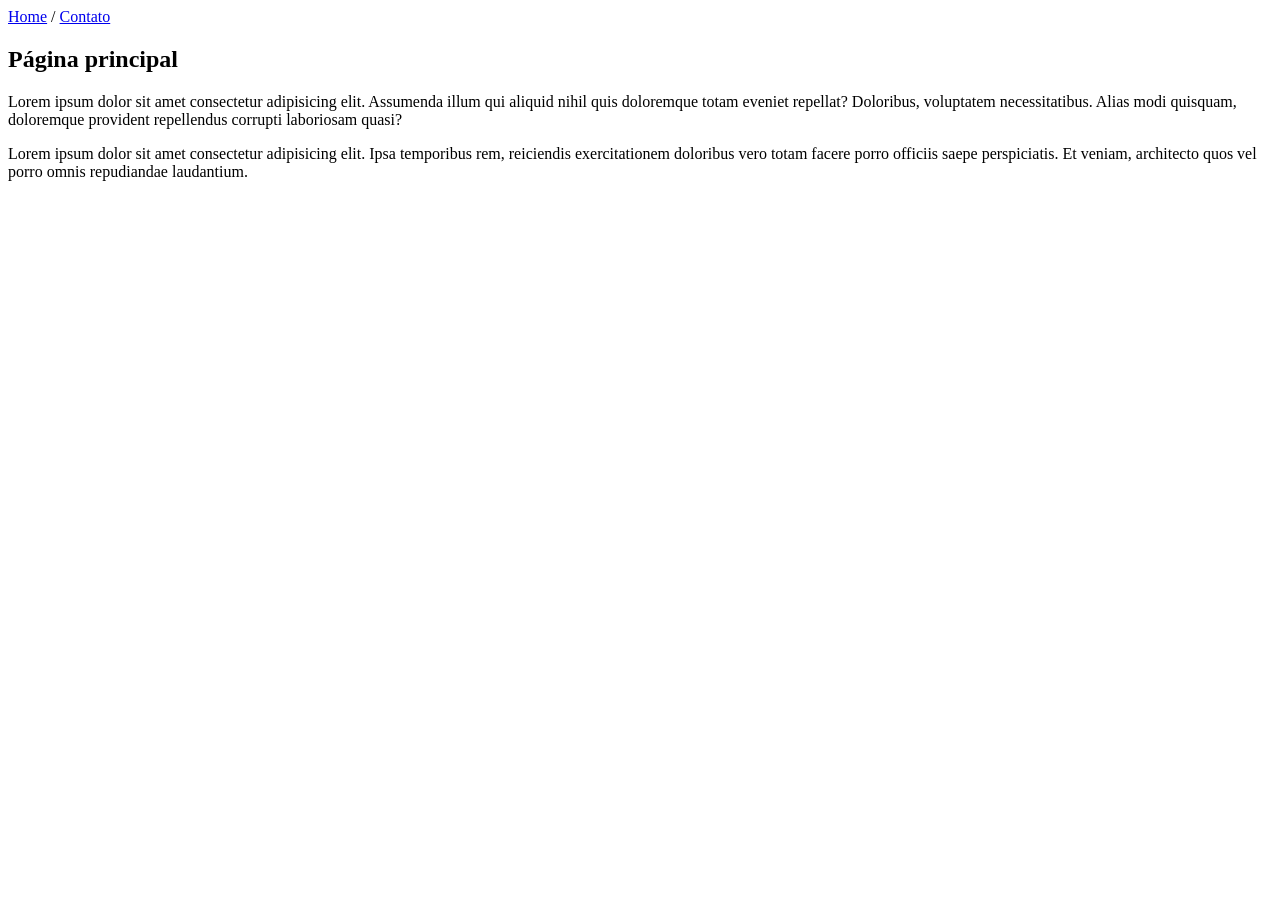
<file: HtmlCurso/navegarLinks/index.html>
<!DOCTYPE html>
<html lang="pt-br">

<html>
    <head>
    <meta charset="UTF-8">
    <meta name="viewport" content="width=device-width, initial-scale=1.0">
    <title>Página Principal</title>
    </head>

    <body>
    
        <!-- Botão para acessar outra Pag.-->
        <a href="index.html">Home</a>
        /
        <a href="contato.html">Contato</a>

       <h2>Página principal</h2>
       <p>Lorem ipsum dolor sit amet consectetur adipisicing elit. Assumenda illum qui aliquid nihil quis doloremque totam eveniet repellat? Doloribus, voluptatem necessitatibus. Alias modi quisquam, doloremque provident repellendus corrupti laboriosam quasi?</p>

       <p>Lorem ipsum dolor sit amet consectetur adipisicing elit. Ipsa temporibus rem, reiciendis exercitationem doloribus vero totam facere porro officiis saepe perspiciatis. Et veniam, architecto quos vel porro omnis repudiandae laudantium.</p>

    </body>

</html>
</file>
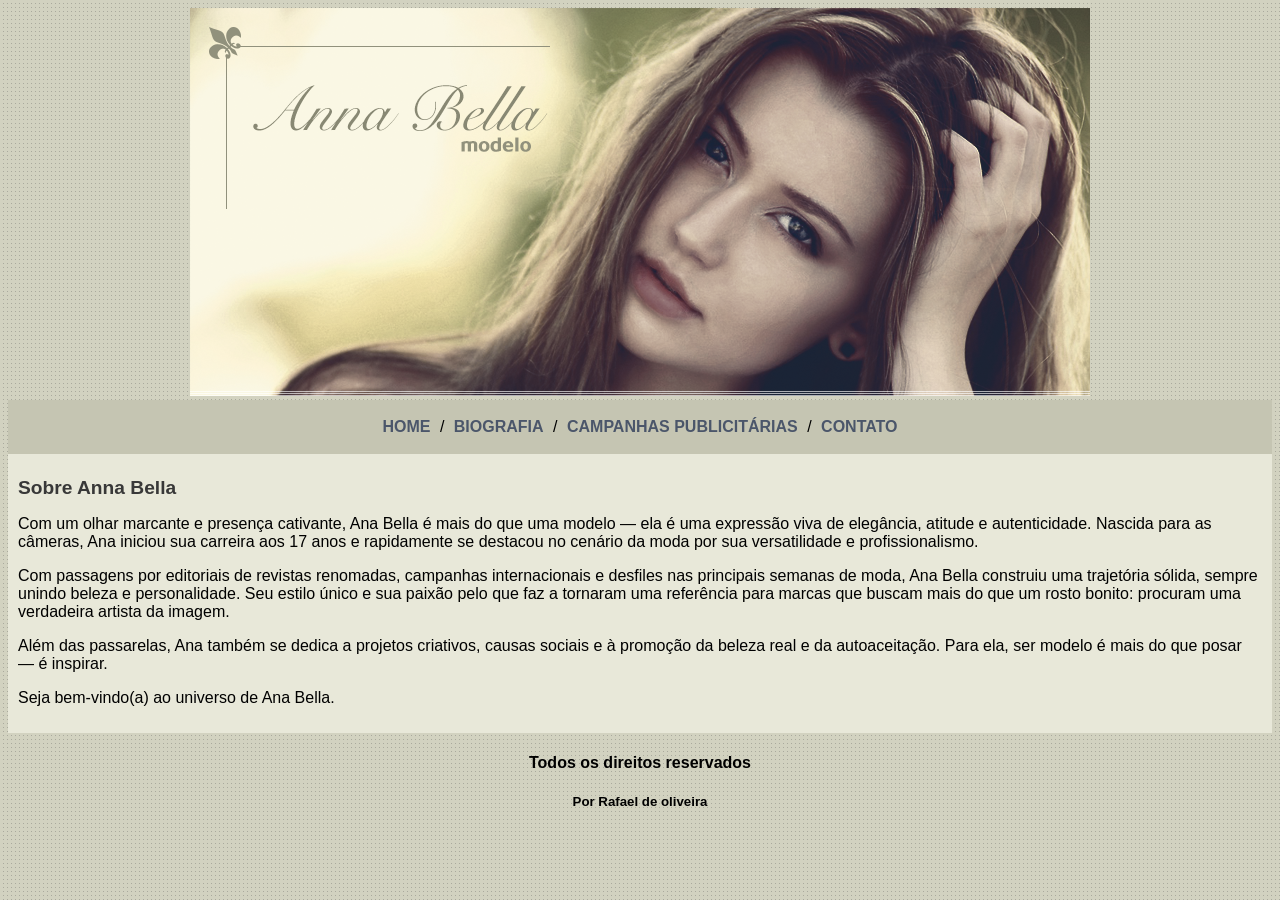
<file: HtmlCurso/projetoAnaBella/index.html>
<!DOCTYPE html>
<html lang="en">
<head>
    <meta charset="UTF-8">
    <meta name="viewport" content="width=device-width, initial-scale=1.0">
    <title>Ana Bella Oficial</title>

    <link rel="stylesheet" type="text/css" href="estilo.css">

</head>
<body>

    <div>

        <div id="principal">
            
           <div class="centralizar"> <img src="imagens/capa.png"> </div> 

            <div id="menu" class="centralizar">
                
                <a href="index.html">HOME</a> /
                <a href="biografia.html">BIOGRAFIA</a> /
                <a href="campanhas-publicitarias.html">CAMPANHAS PUBLICITÁRIAS</a> /
                <a href="contato.html">CONTATO</a> 

            </div>

            <div>

                <div id="conteudo"> <!-- Inicio conteúdo -->

                    <h1>Sobre Anna Bella</h1>
                    <p>
                        Com um olhar marcante e presença cativante, Ana Bella é mais do que uma modelo — ela é uma expressão viva de
                        elegância, atitude e autenticidade. Nascida para as câmeras, Ana iniciou sua carreira aos 17 anos e rapidamente 
                        se destacou no cenário da moda por sua versatilidade e profissionalismo.
                    </p>

                    <p>
                        Com passagens por editoriais de revistas renomadas, campanhas internacionais e desfiles nas principais semanas de 
                        moda, Ana Bella construiu uma trajetória sólida, sempre unindo beleza e personalidade. Seu estilo único e sua paixão 
                        pelo que faz a tornaram uma referência para marcas que buscam mais do que um rosto bonito: procuram uma verdadeira 
                        artista da imagem. 
                    </p>

                    <p>
                        Além das passarelas, Ana também se dedica a projetos criativos, causas sociais e à promoção da beleza real e da 
                        autoaceitação. Para ela, ser modelo é mais do que posar — é inspirar.
                    </p>

                    <p>Seja bem-vindo(a) ao universo de Ana Bella.</p> 
                
                </div> <!-- fim conteúdo -->

                <div id="rodape">

                    <h4>Todos os direitos reservados</h4>
                    <h5>Por Rafael de oliveira</h5>

                </div>

            </div>

        </div>

    </div>
    
</body>
</html>
</file>
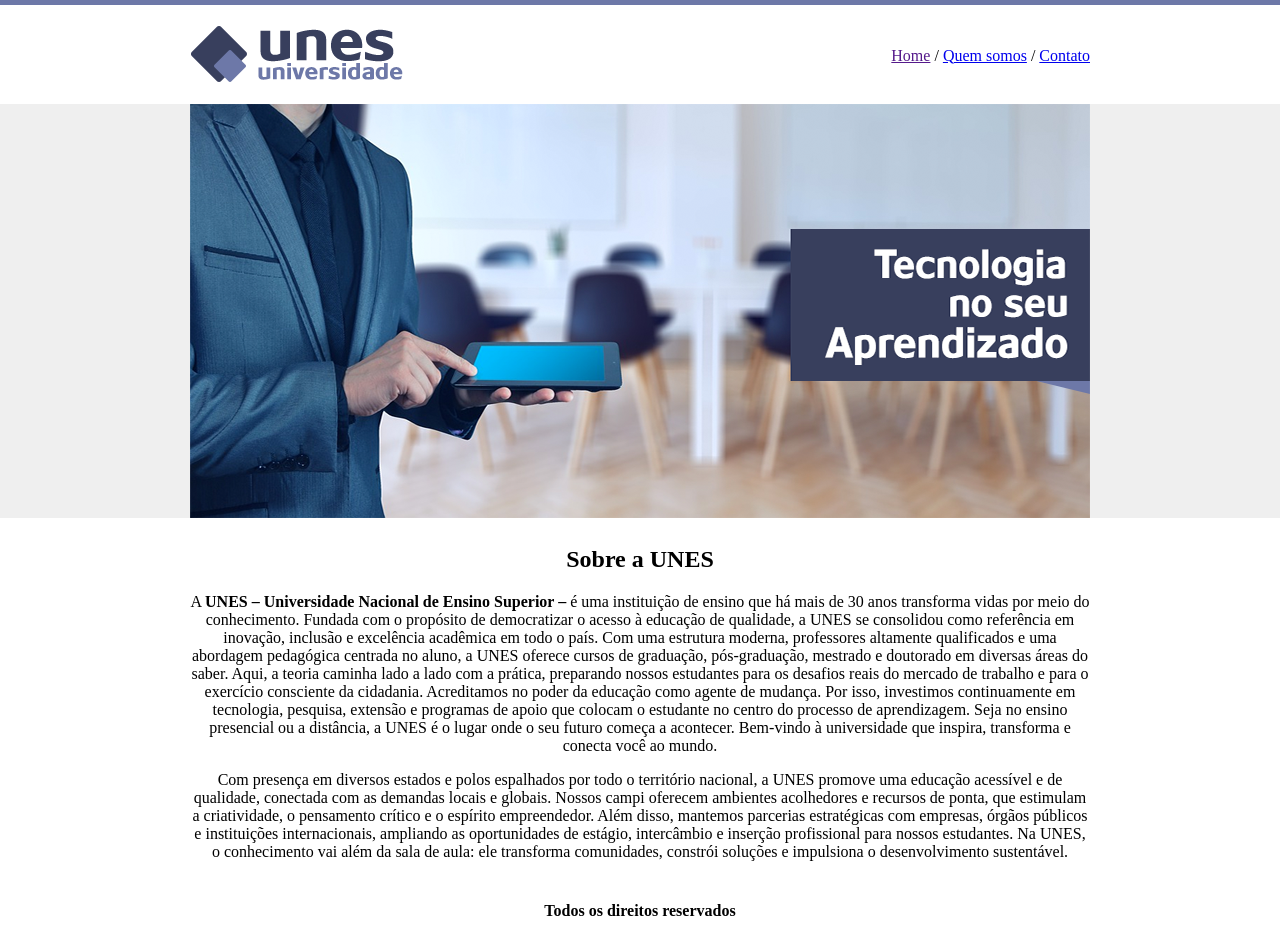
<file: HtmlCurso/projetoFinal/index.html>
<!DOCTYPE html>
<html lang="pt-br">

<html>
    <head>
    <meta charset="UTF-8">
    <meta name="viewport" content="width=device-width, initial-scale=1.0">
    <title>UNES - Página Principal</title>
    </head>

    <body background="imagens/fundo.png">
    
        <table border="0" width="900" align="center">

            <tr>
                <td height="89"><img src="imagens/logo.png"></td>
                <td align="right">
                    <a href="">Home</a> /
                    <a href="quemSomos.html">Quem somos</a> /
                    <a href="contato.html">Contato</a>
                </td>
            </tr>

            <tr>
                <td colspan="2">
                    <img src="imagens/capa.png">
                </td>
            </tr>

            <tr>
                <td colspan="2">

                    <h2 align="center">Sobre a UNES</h2>
                    <p align="center">
                        A <strong>UNES – Universidade Nacional de Ensino Superior –</strong> é uma instituição de ensino que há mais de 30 anos transforma vidas por meio do conhecimento. Fundada com o propósito de democratizar o acesso à educação de qualidade, a UNES se consolidou como referência em inovação, inclusão e excelência acadêmica em todo o país.

                        Com uma estrutura moderna, professores altamente qualificados e uma abordagem pedagógica centrada no aluno, a UNES oferece cursos de graduação, pós-graduação, mestrado e doutorado em diversas áreas do saber. Aqui, a teoria caminha lado a lado com a prática, preparando nossos estudantes para os desafios reais do mercado de trabalho e para o exercício consciente da cidadania.

                        Acreditamos no poder da educação como agente de mudança. Por isso, investimos continuamente em tecnologia, pesquisa, extensão e programas de apoio que colocam o estudante no centro do processo de aprendizagem.

                        Seja no ensino presencial ou a distância, a UNES é o lugar onde o seu futuro começa a acontecer. Bem-vindo à universidade que inspira, transforma e conecta você ao mundo.
                    </p>

                    <p align="center">
                        Com presença em diversos estados e polos espalhados por todo o território nacional, a UNES promove uma educação acessível e de qualidade, conectada com as demandas locais e globais. Nossos campi oferecem ambientes acolhedores e recursos de ponta, que estimulam a criatividade, o pensamento crítico e o espírito empreendedor. Além disso, mantemos parcerias estratégicas com empresas,
                        órgãos públicos e instituições internacionais, ampliando as oportunidades de estágio, intercâmbio e inserção profissional para nossos estudantes. Na UNES, o conhecimento vai além da sala de aula: ele transforma comunidades, constrói soluções e impulsiona o desenvolvimento sustentável.
                    </p>

                </td>
            </tr>

            <tr>
                <td colspan="2" align="center">
                    <h4>Todos os direitos reservados</h4>
                </td>
            </tr>

        </table>

    </body>

</html>
</file>
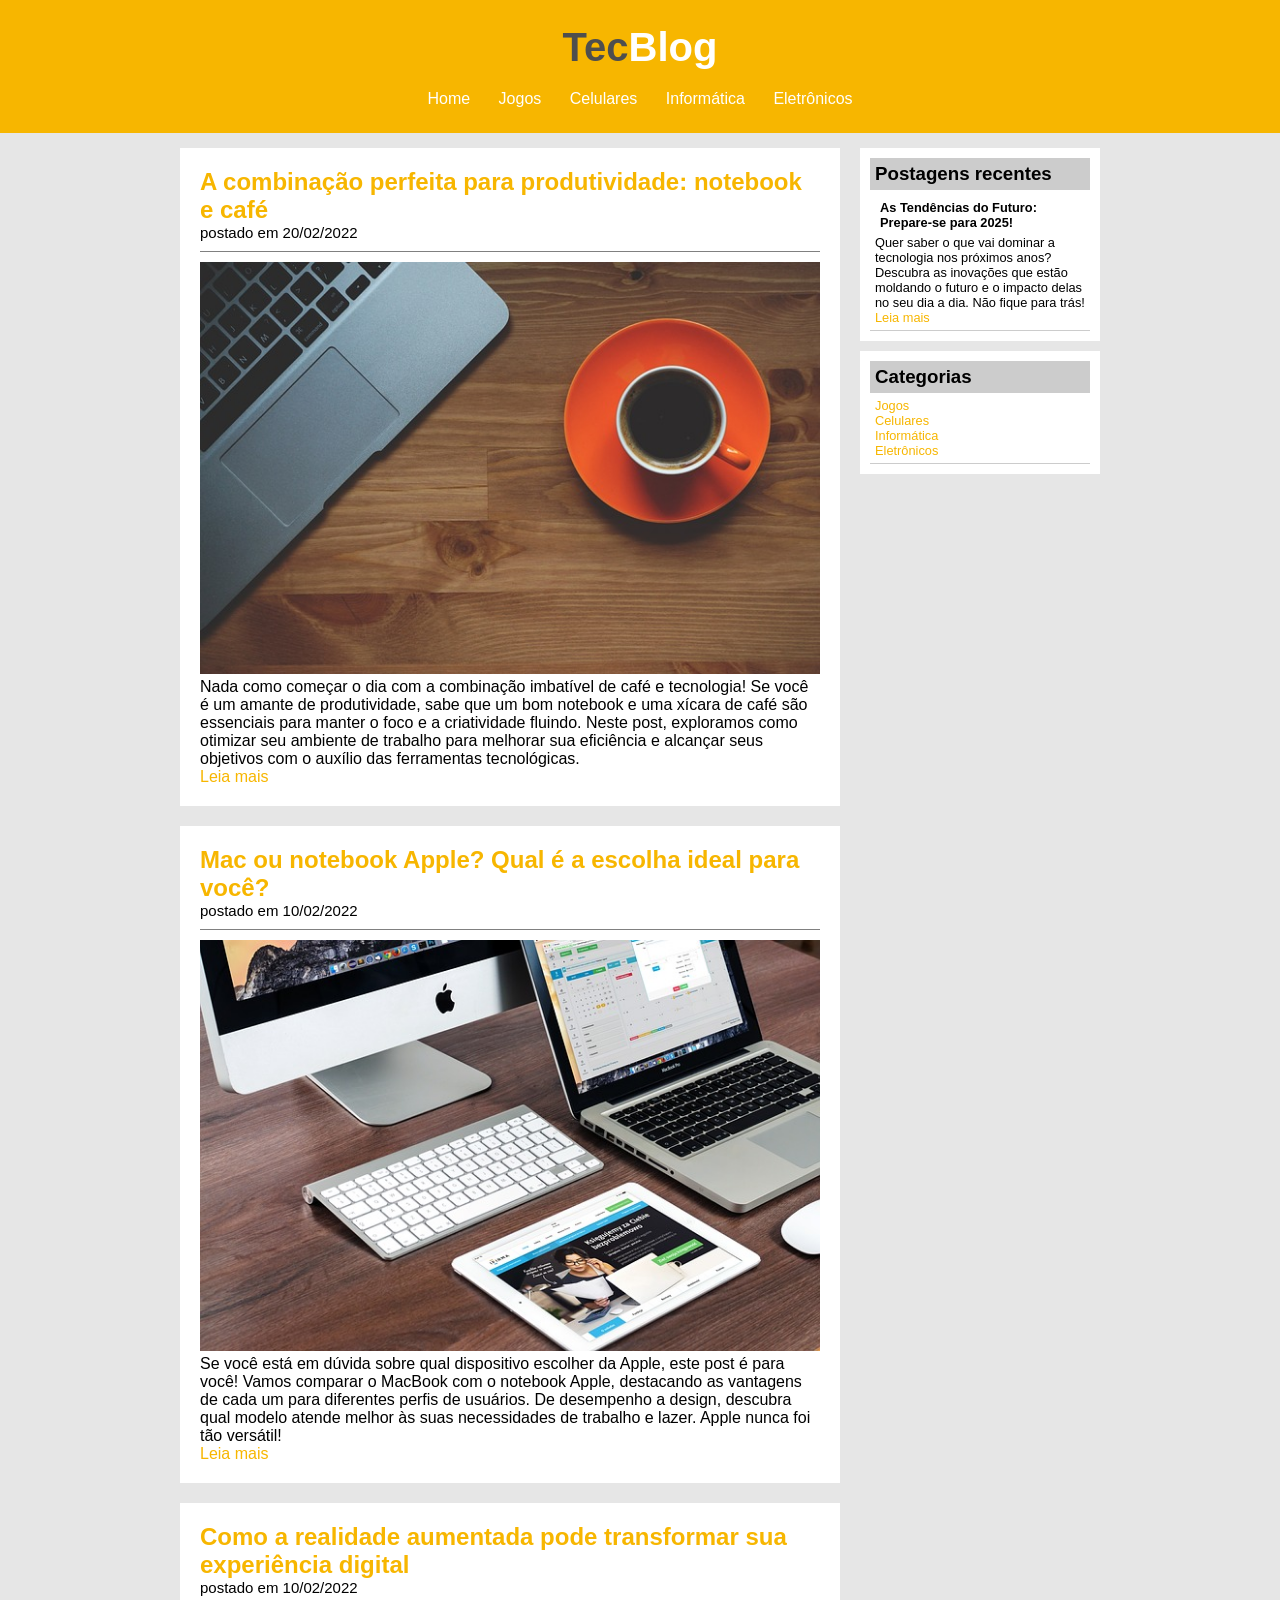
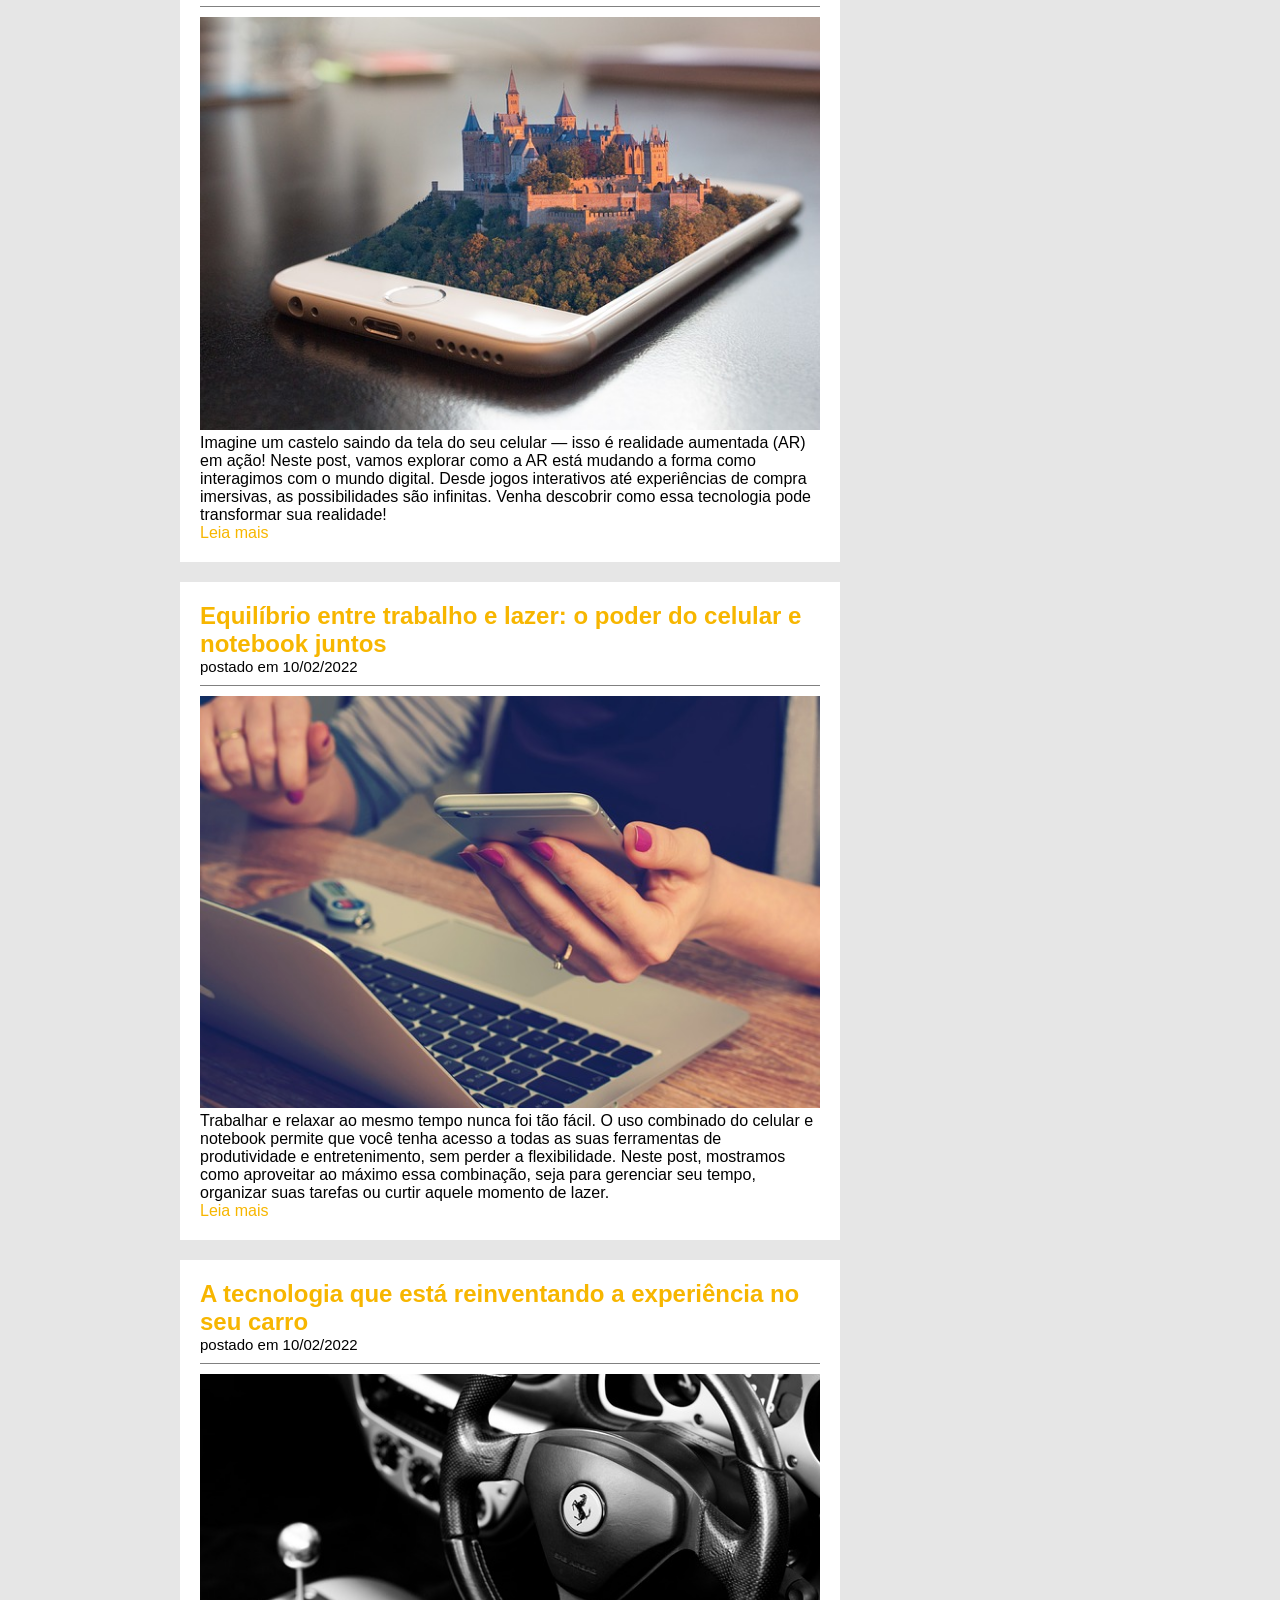
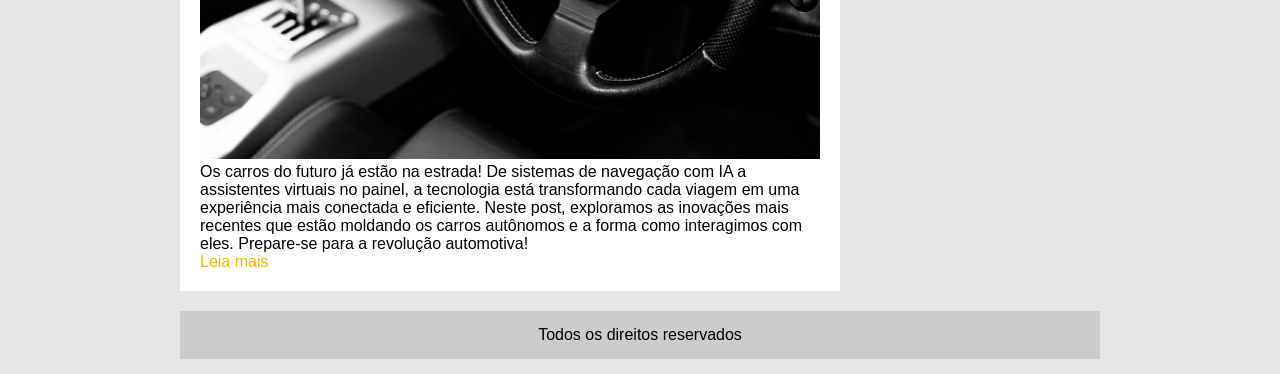
<file: HtmlCurso/projetoTecBlog/index.html>
<!DOCTYPE html>
<html lang=pt-br">
<head>
    <meta charset="UTF-8">
    <meta name="viewport" content="width=device-width, initial-scale=1.0">
    <title>TecBlog - O seu Blog de tecnologia</title>
    <link rel="stylesheet" type="text/css" href="css/estilo.css">
</head>
<body>
    
    <div id="area-cabecalho">

        <div id="area-logo">
            <h1>Tec<span class="branco">Blog</span></h1>
        </div>

        <div id="area-menu">
            <a href="index.html">Home</a>
            <a href="jogos">Jogos</a>
            <a href="celulares.html">Celulares</a>
            <a href="informática.html">Informática</a>
            <a href="eletronicos.html">Eletrônicos</a>
        </div>

    </div>

    <div id="area-principal">

        <div id="area-postagens">
            
            <!-- Abertura postagem -->
            <div class="postagem">
                <h2>A combinação perfeita para produtividade: notebook e café</h2>
                <span class="data-postagem">postado em 20/02/2022</span>
                <img width="620px" src="imagens/imagem1.jpg">
                <p>
                    Nada como começar o dia com a combinação imbatível de café e tecnologia! Se você é um amante de produtividade, sabe que um bom notebook e uma xícara de café são essenciais para manter o foco e a criatividade fluindo. Neste post, exploramos como otimizar seu ambiente de trabalho para melhorar sua eficiência e alcançar seus objetivos com o auxílio das ferramentas tecnológicas.
                </p>
                <a href="">Leia mais</a>
            </div> <!-- // Fechamento postagem -->

            <!-- Abertura postagem -->
            <div class="postagem">
                <h2>Mac ou notebook Apple? Qual é a escolha ideal para você?</h2>
                <span class="data-postagem">postado em 10/02/2022</span>
                <img width="620px" src="imagens/imagem2.jpg">
                <p>
                    Se você está em dúvida sobre qual dispositivo escolher da Apple, este post é para você! Vamos comparar o MacBook com o notebook Apple, destacando as vantagens de cada um para diferentes perfis de usuários. De desempenho a design, descubra qual modelo atende melhor às suas necessidades de trabalho e lazer. Apple nunca foi tão versátil!
                </p>
                <a href="">Leia mais</a>
            </div> <!-- // Fechamento postagem -->

             <div class="postagem">
                <h2>Como a realidade aumentada pode transformar sua experiência digital</h2>
                <span class="data-postagem">postado em 10/02/2022</span>
                <img width="620px" src="imagens/imagem3.jpg">
                <p>
                    Imagine um castelo saindo da tela do seu celular — isso é realidade aumentada (AR) em ação! Neste post, vamos explorar como a AR está mudando a forma como interagimos com o mundo digital. Desde jogos interativos até experiências de compra imersivas, as possibilidades são infinitas. Venha descobrir como essa tecnologia pode transformar sua realidade!
                </p>
                <a href="">Leia mais</a>
            </div> <!-- // Fechamento postagem -->

             <div class="postagem">
                <h2>Equilíbrio entre trabalho e lazer: o poder do celular e notebook juntos</h2>
                <span class="data-postagem">postado em 10/02/2022</span>
                <img width="620px" src="imagens/imagem4.jpg">
                <p>
                    Trabalhar e relaxar ao mesmo tempo nunca foi tão fácil. O uso combinado do celular e notebook permite que você tenha acesso a todas as suas ferramentas de produtividade e entretenimento, sem perder a flexibilidade. Neste post, mostramos como aproveitar ao máximo essa combinação, seja para gerenciar seu tempo, organizar suas tarefas ou curtir aquele momento de lazer.
                </p>
                <a href="">Leia mais</a>
            </div> <!-- // Fechamento postagem -->

             <div class="postagem">
                <h2>A tecnologia que está reinventando a experiência no seu carro</h2>
                <span class="data-postagem">postado em 10/02/2022</span>
                <img width="620px" src="imagens/imagem5.jpg">
                <p>
                    Os carros do futuro já estão na estrada! De sistemas de navegação com IA a assistentes virtuais no painel, a tecnologia está transformando cada viagem em uma experiência mais conectada e eficiente. Neste post, exploramos as inovações mais recentes que estão moldando os carros autônomos e a forma como interagimos com eles. Prepare-se para a revolução automotiva!
                </p>
                <a href="">Leia mais</a>
            </div> <!-- // Fechamento postagem -->

        </div>

        <div id="area-lateral">
            
            <div class="conteudo-lateral">
                <h3>Postagens recentes</h3>

                <div class="postagem-lateral">

                    <h1>As Tendências do Futuro: Prepare-se para 2025!</h1>
                    
                    <p>
                        Quer saber o que vai dominar a tecnologia nos próximos anos? Descubra as inovações que estão moldando o futuro e o impacto delas no seu dia a dia. Não fique para trás!
                    </p>
                    
                    <a href="">Leia mais</a>
                </div>

            </div>

            <div class="conteudo-lateral">

                <h3>Categorias</h3>

                <div class="postagem-lateral">

                    <a href="">Jogos</a><br>
                    <a href="">Celulares</a><br>
                    <a href="">Informática</a><br>
                    <a href="">Eletrônicos</a><br>
                    
                </div>

            </div>

        </div>

        <div id="rodape">
            Todos os direitos reservados
        </div>
    </div>

</body>
</html>
</file>
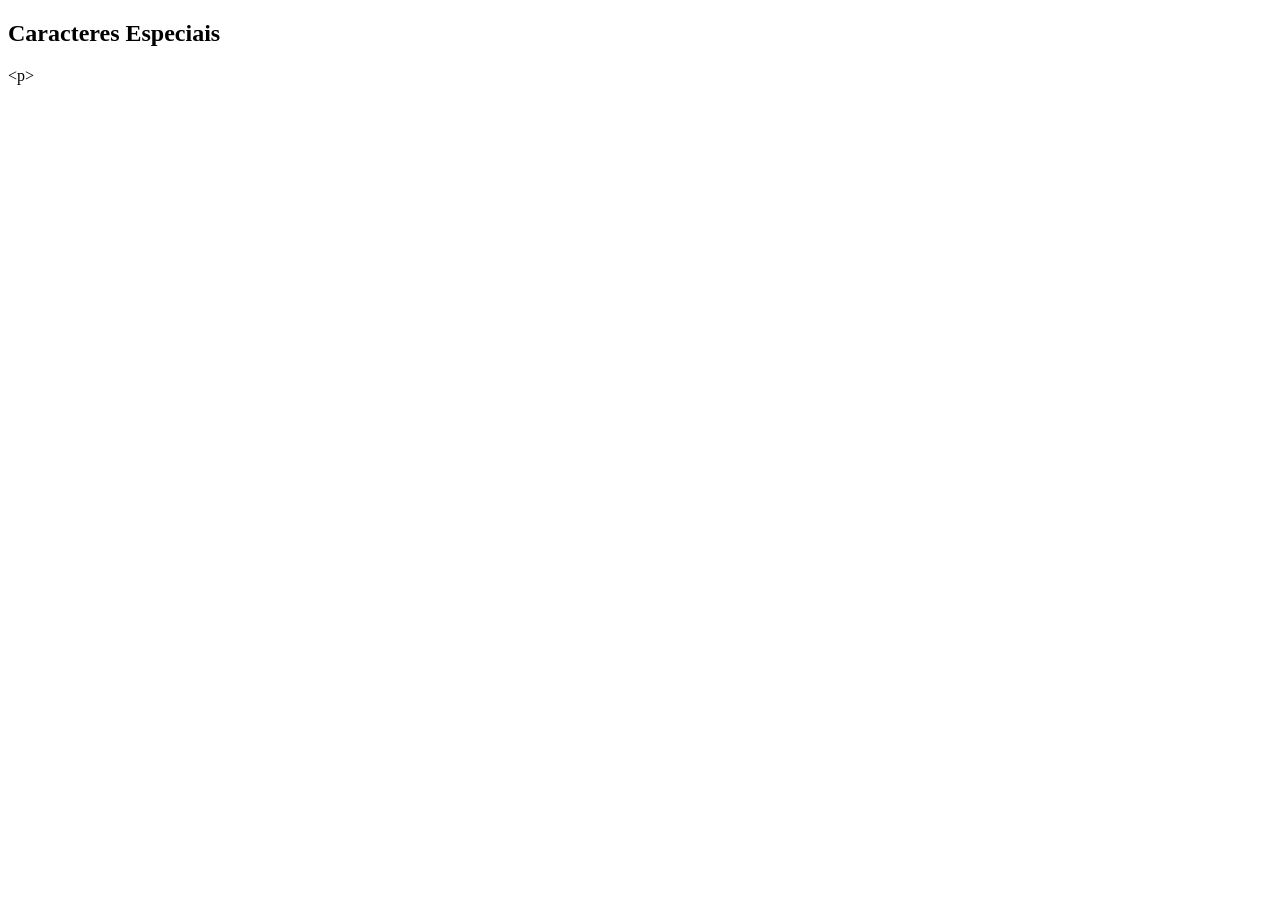
<file: HtmlCurso/caracteresEspeciais/caracteresEspeciais.html>
<!DOCTYPE html>
<html lang="pt-br">

<html>
    <head>
    <meta charset="UTF-8">
    <meta name="viewport" content="width=device-width, initial-scale=1.0">
    <title>Página Principal</title>
    </head>

    <body>
    
        <h2>Caracteres Especiais</h2>
  
        &lt;p&gt;

    </body>

</html>
</file>
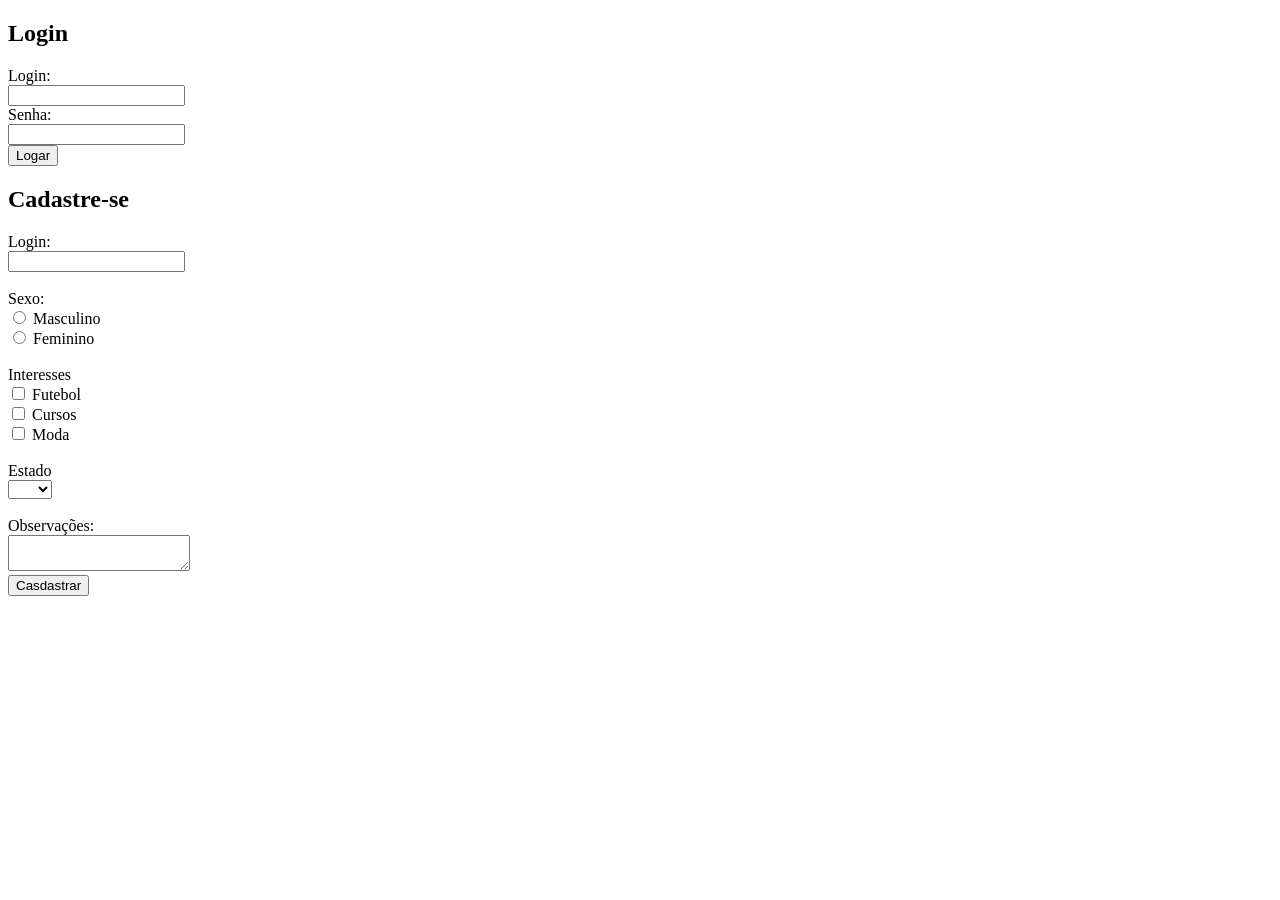
<file: HtmlCurso/formulario/formularios.html>
<!DOCTYPE html>
<html lang="pt-br">

<html>
    <head>
    <meta charset="UTF-8">
    <meta name="viewport" content="width=device-width, initial-scale=1.0">
    <title>Página Principal</title>
    </head>

    <body>
    
        <h2>Login</h2>
        <form>

            Login:<br>
            <input type="text" name="login"><br>

            Senha:<br>
            <input type="password" name="senha"><br>

            <input type="button" value="Logar">


            <h2>Cadastre-se</h2>
            Login:<br>
            <input type="text" name="login"><br><br>

            Sexo: <br>
            <input type="radio" name="sexo" value="M"> Masculino <br>
            <input type="radio" name="sexo" value="F"> Feminino <br><br>

            Interesses<br>
            <input type="checkbox" name="Interesses"> Futebol<br>
            <input type="checkbox" name="Interesses"> Cursos<br>
            <input type="checkbox" name="Interesses"> Moda<br><br>

            Estado<br>
            <select name="estado">
                <option></option>
                <option value="SP">SP</option>
                <option value="RS">RS</option>
                <option value="MG">MG</option>
                <option value="RS">RS</option>
            </select><br><br>

            Observações: <br>
            <textarea>

            </textarea><br>

            <input type="submit" value="Casdastrar">

        </form>



    </body>

</html>
</file>
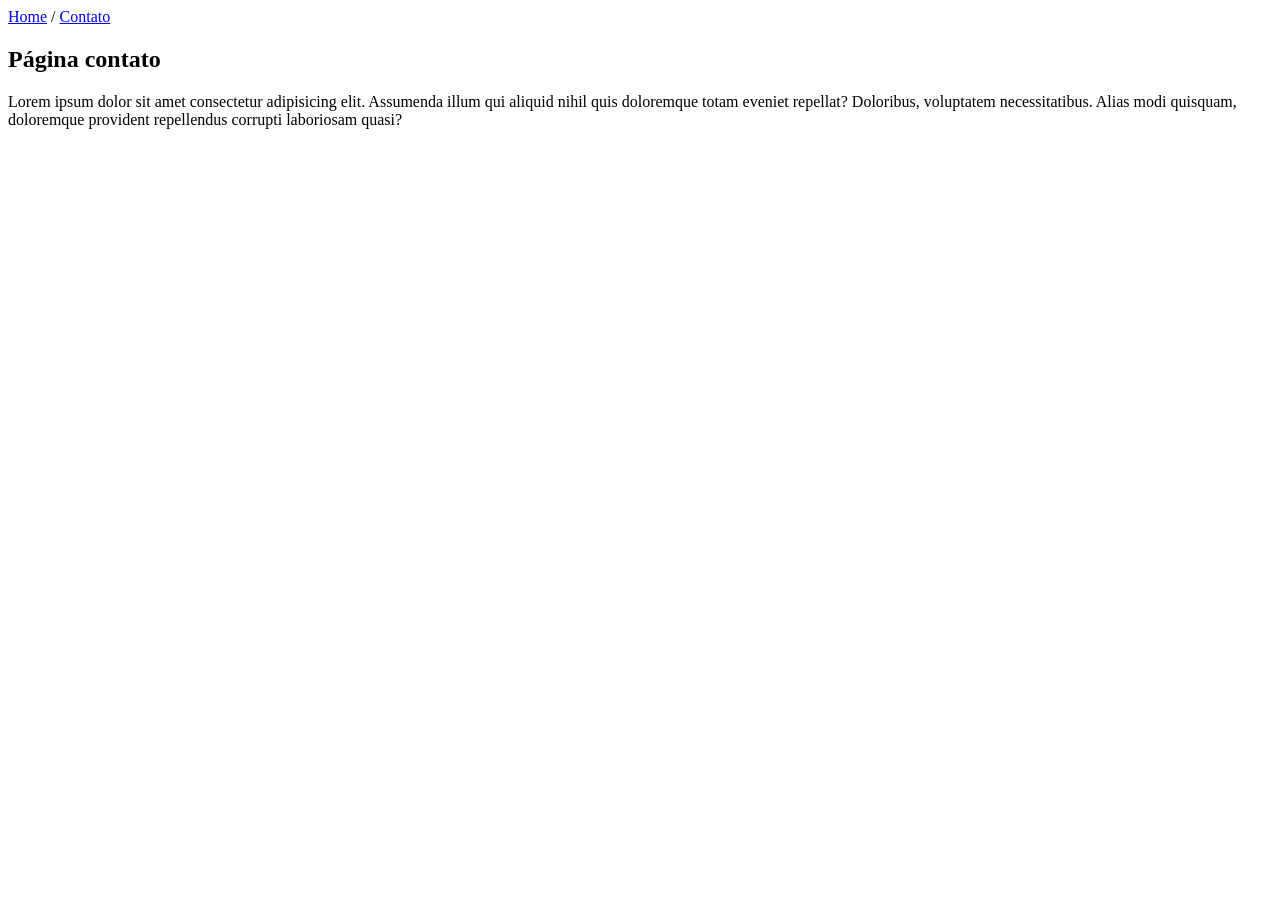
<file: HtmlCurso/navegarLinks/contato.html>
<!DOCTYPE html>
<html lang="pt-br">

<html>
    <head>
    <meta charset="UTF-8">
    <meta name="viewport" content="width=device-width, initial-scale=1.0">
    <title>Contato</title>
    </head>
    <body>
    
        <a href="index.html">Home</a>
        /
        <a href="contato.html">Contato</a>

        <h2>Página contato</h2>
        <p>Lorem ipsum dolor sit amet consectetur adipisicing elit. Assumenda illum qui aliquid nihil quis doloremque totam eveniet repellat? Doloribus, voluptatem necessitatibus. Alias modi quisquam, doloremque provident repellendus corrupti laboriosam quasi?</p>
 


    </body>

</html>
</file>
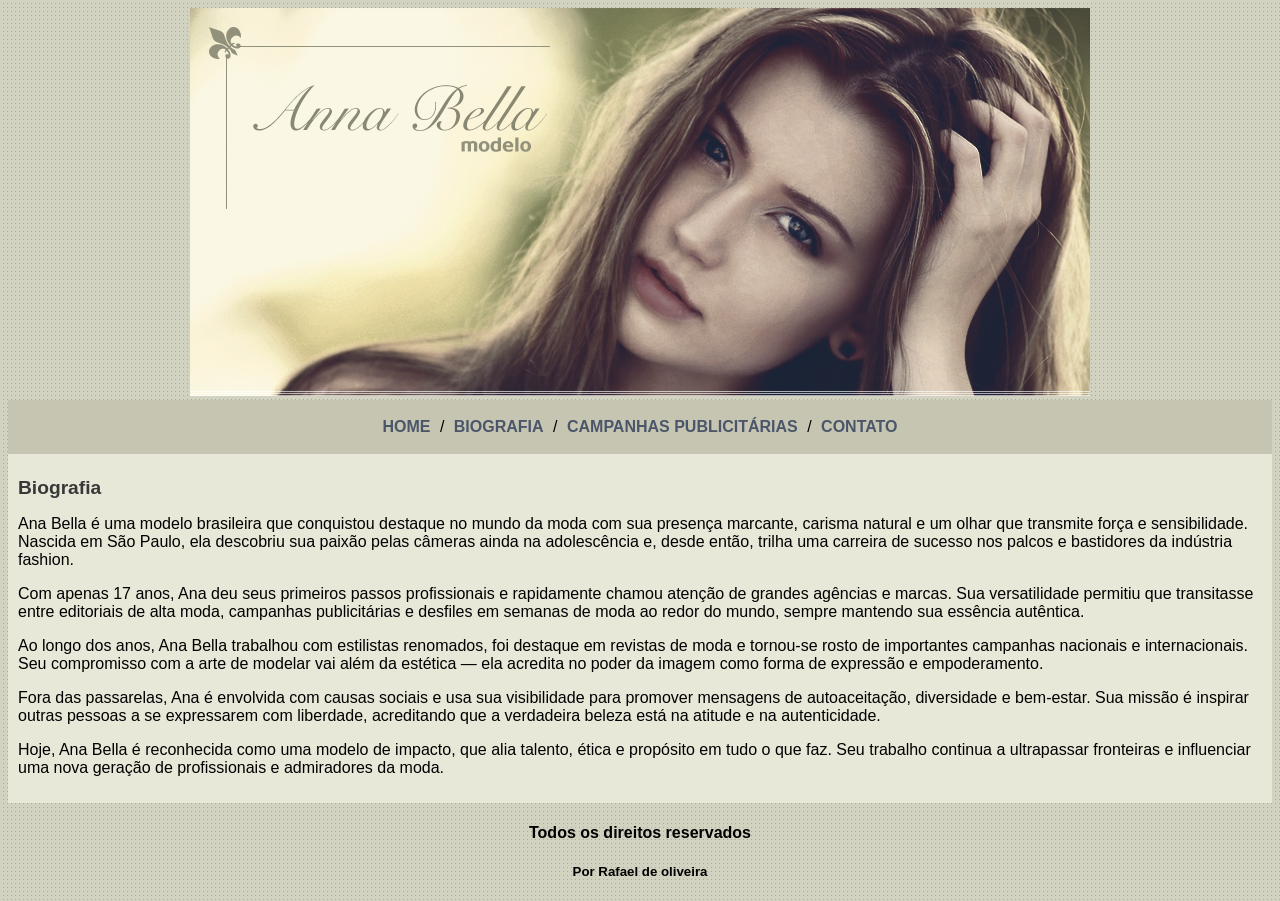
<file: HtmlCurso/projetoAnaBella/biografia.html>
<!DOCTYPE html>
<html lang="en">
<head>
    <meta charset="UTF-8">
    <meta name="viewport" content="width=device-width, initial-scale=1.0">
    <title>Ana Bella - Biografia</title>

    <link rel="stylesheet" type="text/css" href="estilo.css">

</head>
<body>

    <div>

        <div id="principal">
            
           <div class="centralizar"> <img src="imagens/capa.png"> </div> 

            <div id="menu" class="centralizar">
                
                <a href="index.html">HOME</a> /
                <a href="biografia.html">BIOGRAFIA</a> /
                <a href="campanhas-publicitarias.html">CAMPANHAS PUBLICITÁRIAS</a> /
                <a href="contato.html">CONTATO</a> 

            </div>

            <div>

                <div id="conteudo"> <!-- Inicio conteúdo -->

                    <h1>Biografia</h1>

                    <p>
                        Ana Bella é uma modelo brasileira que conquistou destaque no mundo da moda com sua presença marcante, 
                        carisma natural e um olhar que transmite força e sensibilidade. Nascida em São Paulo, ela descobriu sua 
                        paixão pelas câmeras ainda na adolescência e, desde então, trilha uma carreira de sucesso nos palcos e 
                        bastidores da indústria fashion.
                    </p>

                    <p>
                        Com apenas 17 anos, Ana deu seus primeiros passos profissionais e rapidamente chamou atenção de grandes
                        agências e marcas. Sua versatilidade permitiu que transitasse entre editoriais de alta moda, campanhas
                        publicitárias e desfiles em semanas de moda ao redor do mundo, sempre mantendo sua essência autêntica.
                    </p>

                    <p>
                        Ao longo dos anos, Ana Bella trabalhou com estilistas renomados, foi destaque em revistas de moda e 
                        tornou-se rosto de importantes campanhas nacionais e internacionais. Seu compromisso com a arte de 
                        modelar vai além da estética — ela acredita no poder da imagem como forma de expressão e empoderamento.
                    </p>

                    <p>
                        Fora das passarelas, Ana é envolvida com causas sociais e usa sua visibilidade para promover mensagens 
                        de autoaceitação, diversidade e bem-estar. Sua missão é inspirar outras pessoas a se expressarem com 
                        liberdade, acreditando que a verdadeira beleza está na atitude e na autenticidade.
                    </p>

                    <p>Hoje, Ana Bella é reconhecida como uma modelo de impacto, que alia talento, ética e propósito em tudo o que faz. Seu trabalho continua a ultrapassar fronteiras e influenciar uma nova geração de profissionais e admiradores da moda.</p>

                
                </div> <!-- fim conteúdo -->

                <div id="rodape">

                    <h4>Todos os direitos reservados</h4>
                    <h5>Por Rafael de oliveira</h5>

                </div>

            </div>

        </div>

    </div>
    
</body>
</html>
</file>
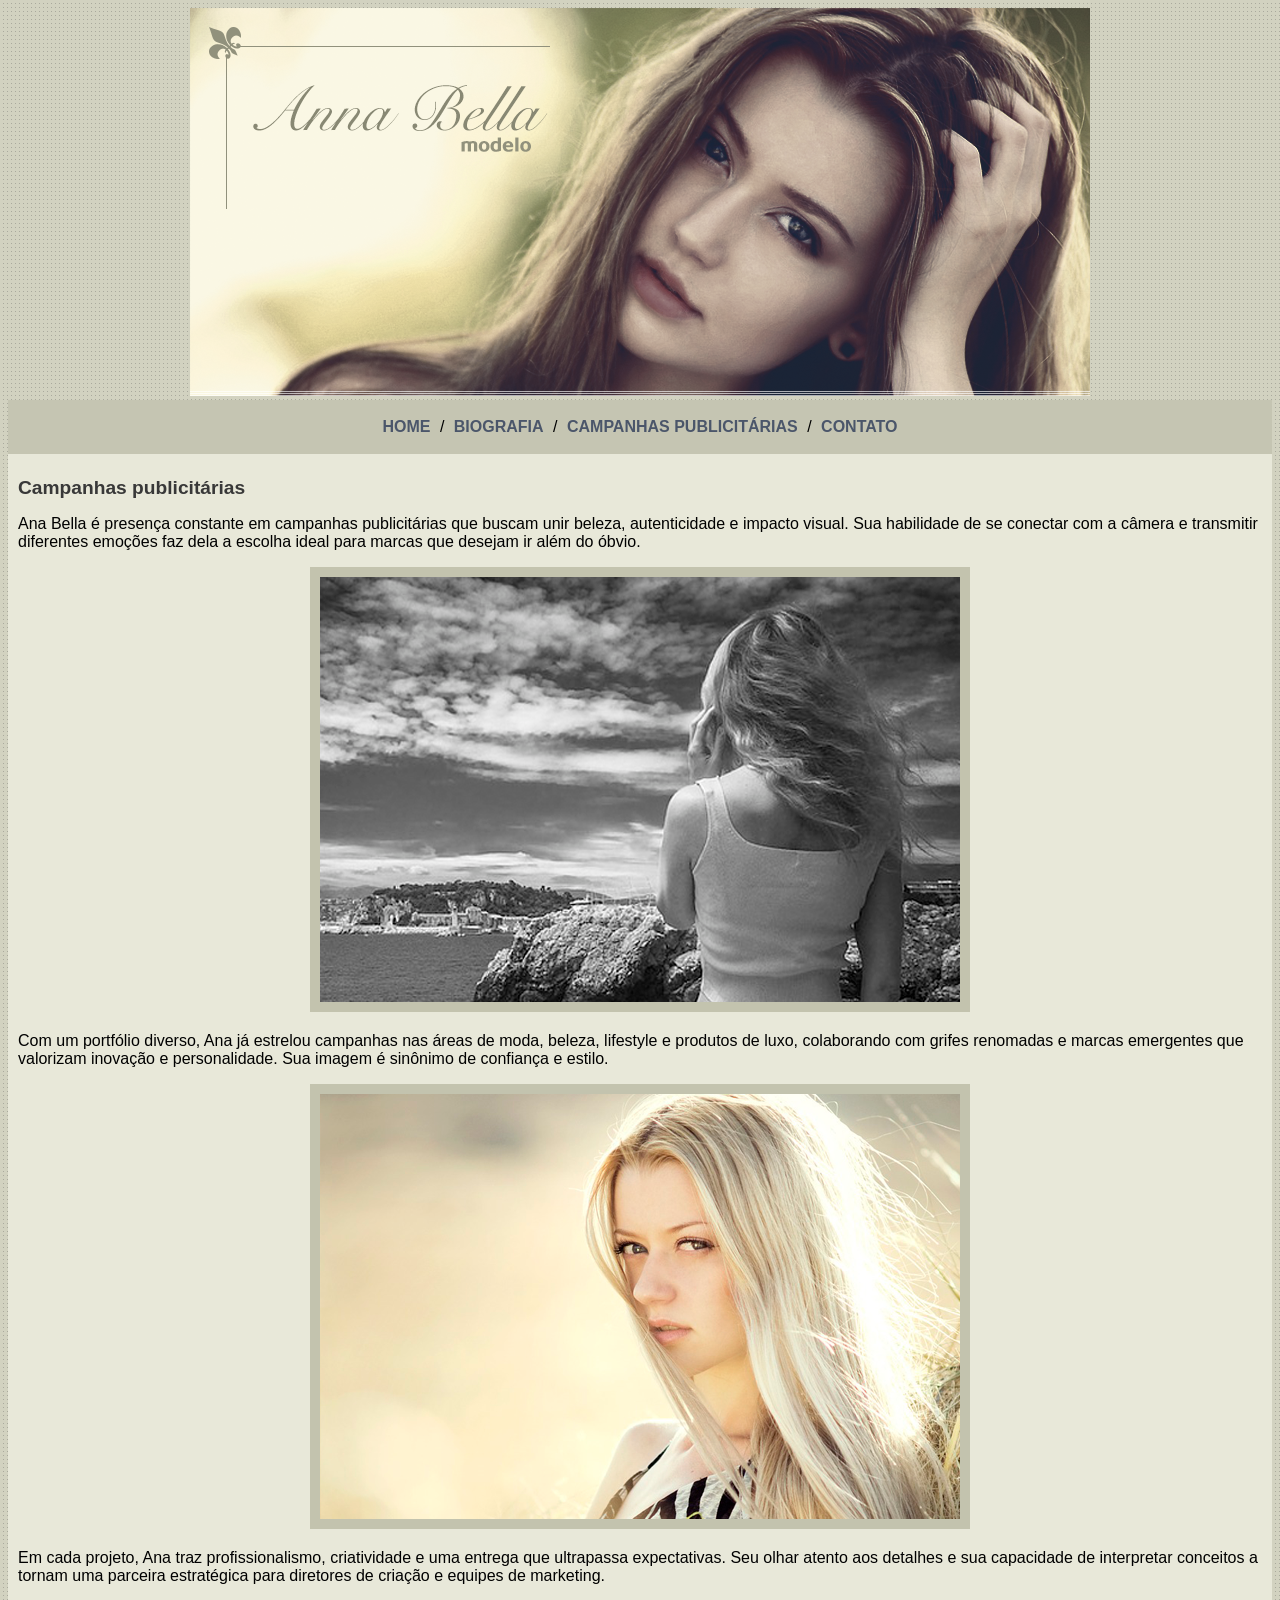
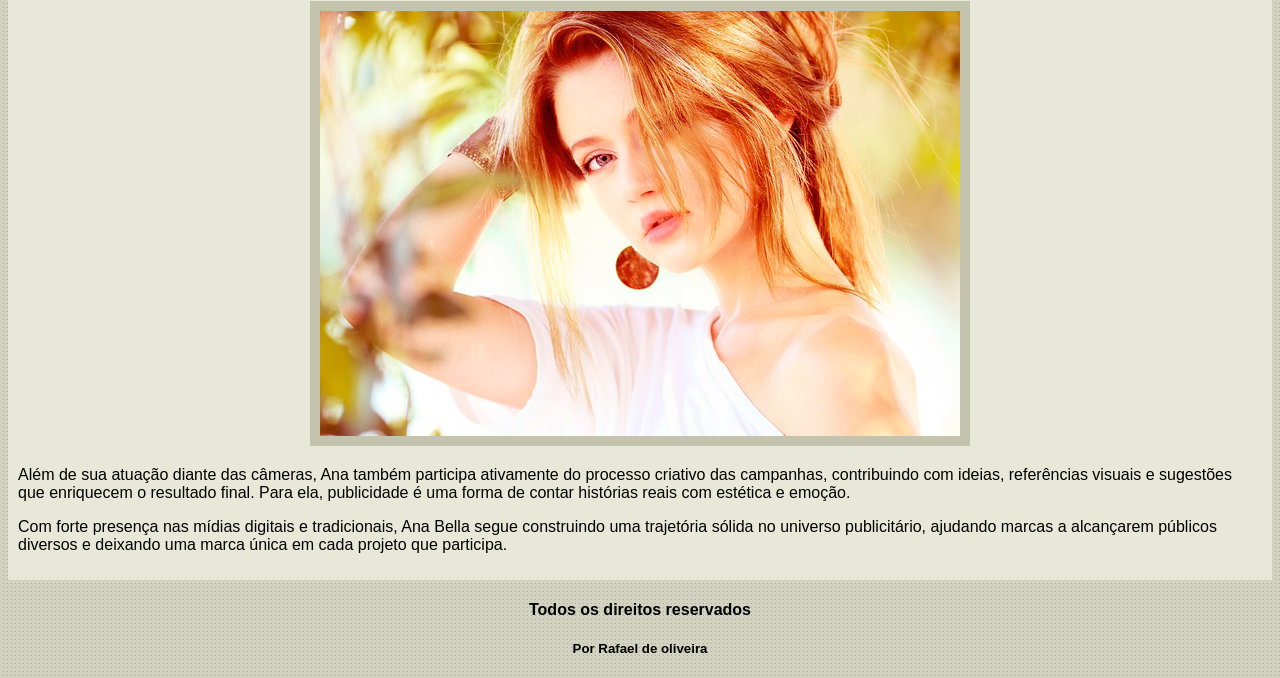
<file: HtmlCurso/projetoAnaBella/campanhas-publicitarias.html>
<!DOCTYPE html>
<html lang="en">
<head>
    <meta charset="UTF-8">
    <meta name="viewport" content="width=device-width, initial-scale=1.0">
    <title>Campanhas publicitárias</title>

    <link rel="stylesheet" type="text/css" href="estilo.css">

</head>
<body>

    <div>

        <div id="principal">
            
           <div class="centralizar"> <img src="imagens/capa.png"> </div> 

            <div id="menu" class="centralizar">
                
                <a href="index.html">HOME</a> /
                <a href="biografia.html">BIOGRAFIA</a> /
                <a href="campanhas-publicitarias.html">CAMPANHAS PUBLICITÁRIAS</a> /
                <a href="contato.html">CONTATO</a> 

            </div>

            <div>

                <div id="conteudo"> <!-- Inicio conteúdo -->

                    <h1>Campanhas publicitárias</h1>

                    <p>
                        Ana Bella é presença constante em campanhas publicitárias que buscam unir beleza, autenticidade e 
                        impacto visual. Sua habilidade de se conectar com a câmera e transmitir diferentes emoções faz dela
                        a escolha ideal para marcas que desejam ir além do óbvio.
                    </p>

                    <div class="centralizar">
                        <img src="imagens/foto1.png" class="img-campanha">
                    </div>

                    <p>
                        Com um portfólio diverso, Ana já estrelou campanhas nas áreas de moda, beleza, lifestyle e produtos 
                        de luxo, colaborando com grifes renomadas e marcas emergentes que valorizam inovação e personalidade. 
                        Sua imagem é sinônimo de confiança e estilo.
                    </p>

                    <div class="centralizar">
                        <img src="imagens/foto2.png" class="img-campanha">
                    </div>

                    <p>
                        Em cada projeto, Ana traz profissionalismo, criatividade e uma entrega que ultrapassa expectativas. 
                        Seu olhar atento aos detalhes e sua capacidade de interpretar conceitos a tornam uma parceira estratégica 
                        para diretores de criação e equipes de marketing.
                    </p>

                    <div class="centralizar">
                        <img src="imagens/foto3.png" class="img-campanha">
                    </div>

                    <p>
                        Além de sua atuação diante das câmeras, Ana também participa ativamente do processo criativo das campanhas, 
                        contribuindo com ideias, referências visuais e sugestões que enriquecem o resultado final. Para ela, 
                        publicidade é uma forma de contar histórias reais com estética e emoção.
                    </p>

                    <p>
                        Com forte presença nas mídias digitais e tradicionais, Ana Bella segue construindo uma trajetória sólida 
                        no universo publicitário, ajudando marcas a alcançarem públicos diversos e deixando uma marca única em 
                        cada projeto que participa.
                    </p>

                
                </div> <!-- fim conteúdo -->

                <div id="rodape">

                    <h4>Todos os direitos reservados</h4>
                    <h5>Por Rafael de oliveira</h5>

                </div>

            </div>

        </div>

    </div>
    
</body>
</html>
</file>
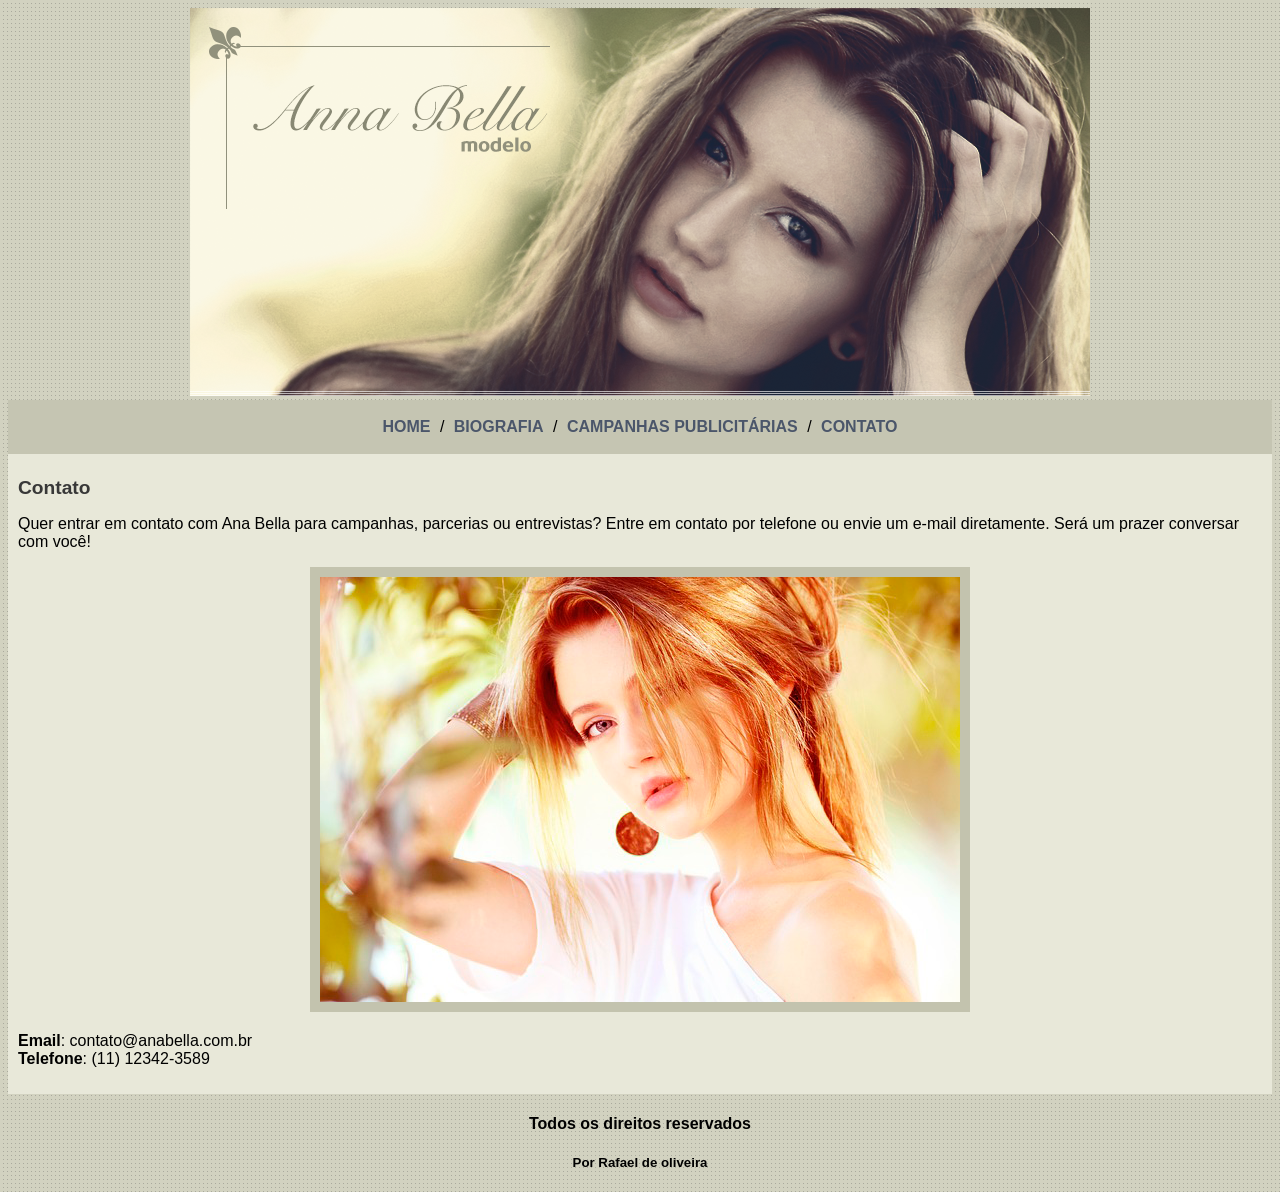
<file: HtmlCurso/projetoAnaBella/contato.html>
<!DOCTYPE html>
<html lang="en">
<head>
    <meta charset="UTF-8">
    <meta name="viewport" content="width=device-width, initial-scale=1.0">
    <title>Ana Bella - Contato</title>

    <link rel="stylesheet" type="text/css" href="estilo.css">

</head>
<body>

    <div>

        <div id="principal">
            
           <div class="centralizar"> <img src="imagens/capa.png"> </div> 

            <div id="menu" class="centralizar">
                
                <a href="index.html">HOME</a> /
                <a href="biografia.html">BIOGRAFIA</a> /
                <a href="campanhas-publicitarias.html">CAMPANHAS PUBLICITÁRIAS</a> /
                <a href="contato.html">CONTATO</a> 

            </div>

            <div>

                <div id="conteudo"> <!-- Inicio conteúdo -->

                    <h1>Contato</h1>

                    <p>
                        Quer entrar em contato com Ana Bella para campanhas, parcerias ou entrevistas? Entre em contato por telefone 
                        ou envie um e-mail diretamente. Será um prazer conversar com você!
                    </p>

                    <div class="centralizar">
                        <img src="imagens/foto3.png" class="img-campanha">
                    </div>

                    <p>
                        <strong>Email</strong>: contato@anabella.com.br <br>
                        <strong>Telefone</strong>: (11) 12342-3589

                    </p>
                    
                </div> <!-- fim conteúdo -->

                <div id="rodape">

                    <h4>Todos os direitos reservados</h4>
                    <h5>Por Rafael de oliveira</h5>

                </div>

            </div>

        </div>

    </div>
    
</body>
</html>
</file>
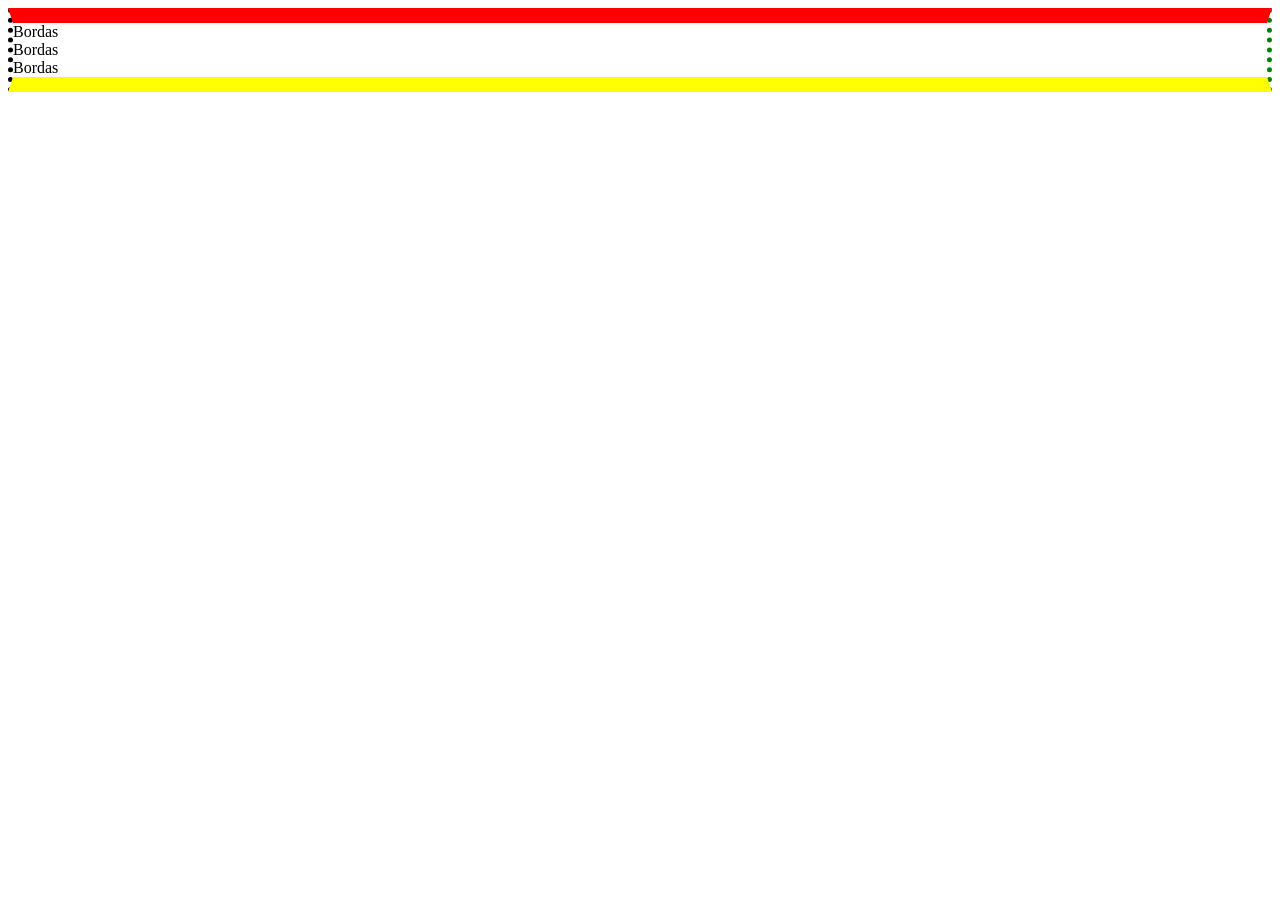
<file: HtmlCurso/projetocss/bordas.html>
<!DOCTYPE html>
<html lang="pt_br">
    <head>
        <meta charset="UTF-8">
        <meta name="viewport" content="width=device-width, initial-scale=1.0">
        <title>Bordas</title>

        <style type="text/css">

            #conteudo {
                /*Comenta o código em CSS*/
                /*border: 3px dotted blue;*/
                border-color: red green yellow
                black;
                border-width: 15px 5px ;
                border-style: solid dotted;
                
            }

        </style>

    </head>
    <body>
        
      <div id="conteudo">
            Bordas<br>
            Bordas<br>
            Bordas<br>
      </div>

    </body>
</html>
</file>
<file: HtmlCurso/projetoAnaBella/estilo.css>
body {
    background: #d2d2c1 url('imagens/fundo.png');
    font: 16px Arial, Helvetica, sans-serif;
}

#principal {
    width: 100%;
}

#menu {
    background: #c5c5b2;
    padding: 18px;
}

#conteudo {
    background:  #e8e8d9;
    padding: 10px;
}

#rodape {
    text-align: center;
}

.centralizar {
    text-align: center;
}

.img-campanha {
    border: 10px solid #c3c3ae;
}

a {
    color: #4b566a;
    text-decoration: none;
    font-weight: bold;
    padding: 5px;
}

h1 {
    color: #383838;
    font-size: 1.2em;
}
</file>
<file: HtmlCurso/projetoTecBlog/css/estilo.css>
/*Limpar formatações padrão*/
* {
    margin: 0;
    padding: 0;
}

body {
    font-size: 1em;
    font-family: Arial, Helvetica, sans-serif;
    background: #e6e6e6;
}

/* 
****** Layout ******
*/

#area-cabecalho {
    background-color: #f7b600;
    padding: 15px;
    text-align: center;
}

#area-logo, #area-menu {
    padding: 10px;
}

#area-principal {
    width: 920px;
    margin: 0 auto;
    padding: 15px;
}



#area-postagens {
    width: 660px;
    float: left;
}

#area-lateral {
    width: 240px;
    float: right;
}

.postagem {
    padding: 20px;
    margin-bottom: 20px;
    background: white;
}

.conteudo-lateral {
    background: white;
    padding: 10px;
    margin-bottom: 10px;
}

#rodape {
    background: #ccc;
    text-align: center;
    clear: both;
    padding: 15px;
}

.postagem-lateral{
    font-size: 0.8em;
    padding: 5px;
    border-bottom: 1px solid #ccc;
}

.postagem-lateral h1 {
    font-size: 1em;
    color: black;
    padding: 5px;
    padding-left: opx;
}

/*
****** Formatação do menu ******
*/
a{
    text-decoration: none;
}

a:link, a:visited {
    color: #F7b600;
    margin-top: 5px;
}

a:hover{
    text-decoration: underline;
}


#area-cabecalho a:link, #area-cabecalho a:visited {
    color: #FFF;
    padding: 8px 12px;
}

#area-cabecalho a:hover{
    color: #f7b600;
    background: white;
    text-decoration: none;
}

/*
****** Formatação em geral ******
*/
h1 {
    color: #4e4e4e;
    font-size: 2.5em;
}

h2 {
    color: #f7b600;
}

h3 {
    color: black;
    background: #CCC;
    padding: 5px;
}

.branco{
    color: white;
}

.data-postagem {
    font-size: 15px;
    border-bottom:  1px solid gray;
    padding-bottom: 10px;
    margin-bottom: 10px;
    display: block;
}
</file>
